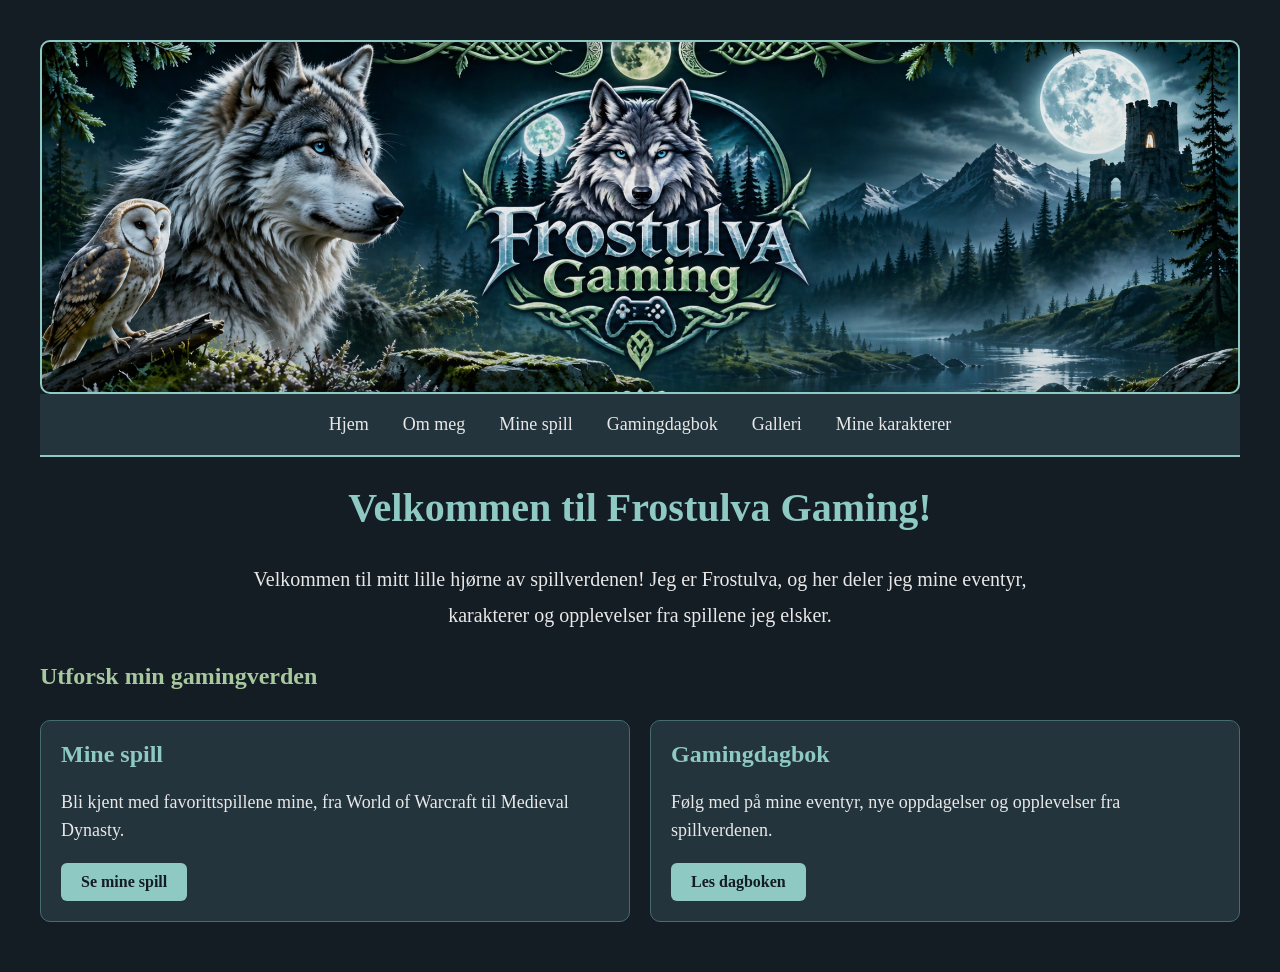
<file: index.html>
<!DOCTYPE html>
<html lang="no">
<head>
    <meta charset="UTF-8">
    <title>Frostulva Gaming</title>

<link rel="icon" type="image/png" href="Bilder/logo.png">

<link rel="stylesheet" href="style.css">

</head>
<body>

<div class="toppbanner">
</div>

<header>
    <nav>
        <a href="index.html">Hjem</a>
        <a href="om-meg.html">Om meg</a>
        <a href="spill.html">Mine spill</a>
        <a href="dagbok.html">Gamingdagbok</a>
        <a href="galleri.html">Galleri</a>
        <a href="karakterer.html">Mine karakterer</a>

    </nav>
</header>

<main>
    <h1>Velkommen til Frostulva Gaming!</h1>

    <p class="intro">
        Velkommen til mitt lille hjørne av
        spillverdenen! Jeg er Frostulva,
        og her deler jeg mine eventyr,
        karakterer og opplevelser fra
        spillene jeg elsker.
    </p>

    <h2>Utforsk min gamingverden</h2>

    <div class="forsidekort">

        <section class="spillkort">
            <h2>Mine spill</h2>
            <p>
                Bli kjent med favorittspillene
                mine, fra World of Warcraft
                til Medieval Dynasty.
            </p>
            <a href="spill.html">Se mine spill</a>
        </section>

        <section class="spillkort">
            <h2>Gamingdagbok</h2>
            <p>
                Følg med på mine eventyr,
                nye oppdagelser og opplevelser
                fra spillverdenen.
            </p>
            <a href="dagbok.html">Les dagboken</a>
        </section>

    </div>
</main>

</body>
</html>
</file>
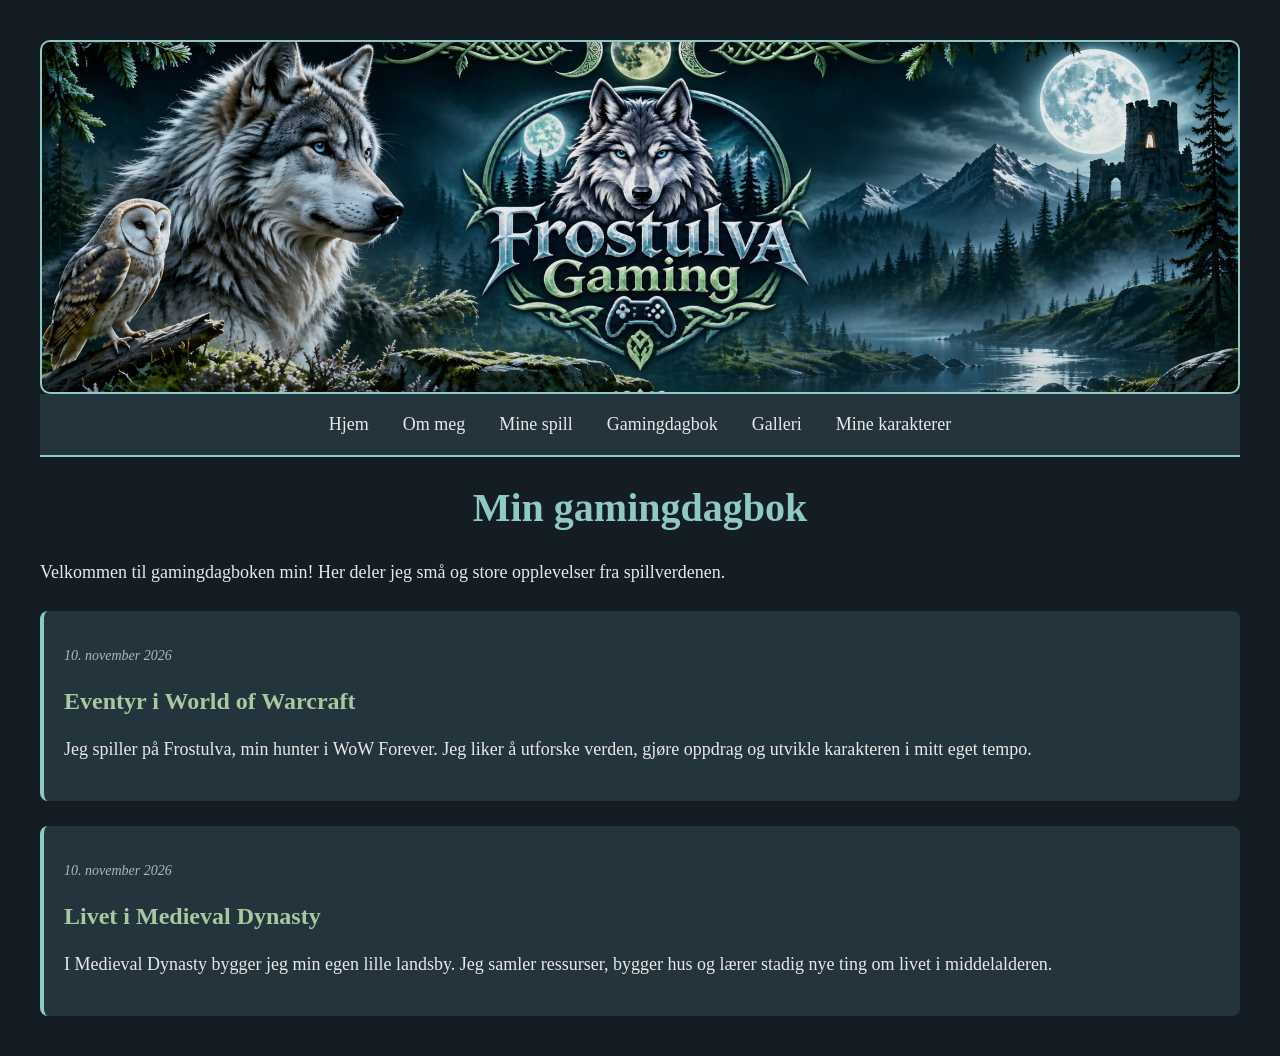
<file: dagbok.html>
<!DOCTYPE html>
<html lang="no">
<head>
    <meta charset="UTF-8">
    <meta name="viewport" content="width=device-width, initial-scale=1.0">
    <title>Gamingdagbok - Frostulva Gaming</title>
    
<link rel="icon" type="image/png" href="Bilder/logo.png">

    <link rel="stylesheet" href="style.css">
</head>
<body>

<div class="toppbanner"></div>

    <header>
        <nav>
            <a href="index.html">Hjem</a>
            <a href="om-meg.html">Om meg</a>
            <a href="spill.html">Mine spill</a>
            <a href="dagbok.html">Gamingdagbok</a>
            <a href="galleri.html">Galleri</a>
            <a href="karakterer.html">Mine karakterer</a>
         </nav>
    </header>

    <main>
        <h1>Min gamingdagbok</h1>

        <p>
            Velkommen til gamingdagboken min!
            Her deler jeg små og store
            opplevelser fra spillverdenen.
        </p>

        <article class="dagbokinnlegg">
            <p class="dato">10. november 2026</p>
            <h2>Eventyr i World of Warcraft</h2>

            <p>
                Jeg spiller på Frostulva,
                min hunter i WoW Forever.
                Jeg liker å utforske verden,
                gjøre oppdrag og utvikle
                karakteren i mitt eget tempo.
            </p>
        </article>

        <article class="dagbokinnlegg">
            <p class="dato">10. november 2026</p>
            <h2>Livet i Medieval Dynasty</h2>

            <p>
                I Medieval Dynasty bygger
                jeg min egen lille landsby.
                Jeg samler ressurser,
                bygger hus og lærer stadig
                nye ting om livet i middelalderen.
            </p>
        </article>

    </main>

</body>
</html>
</file>
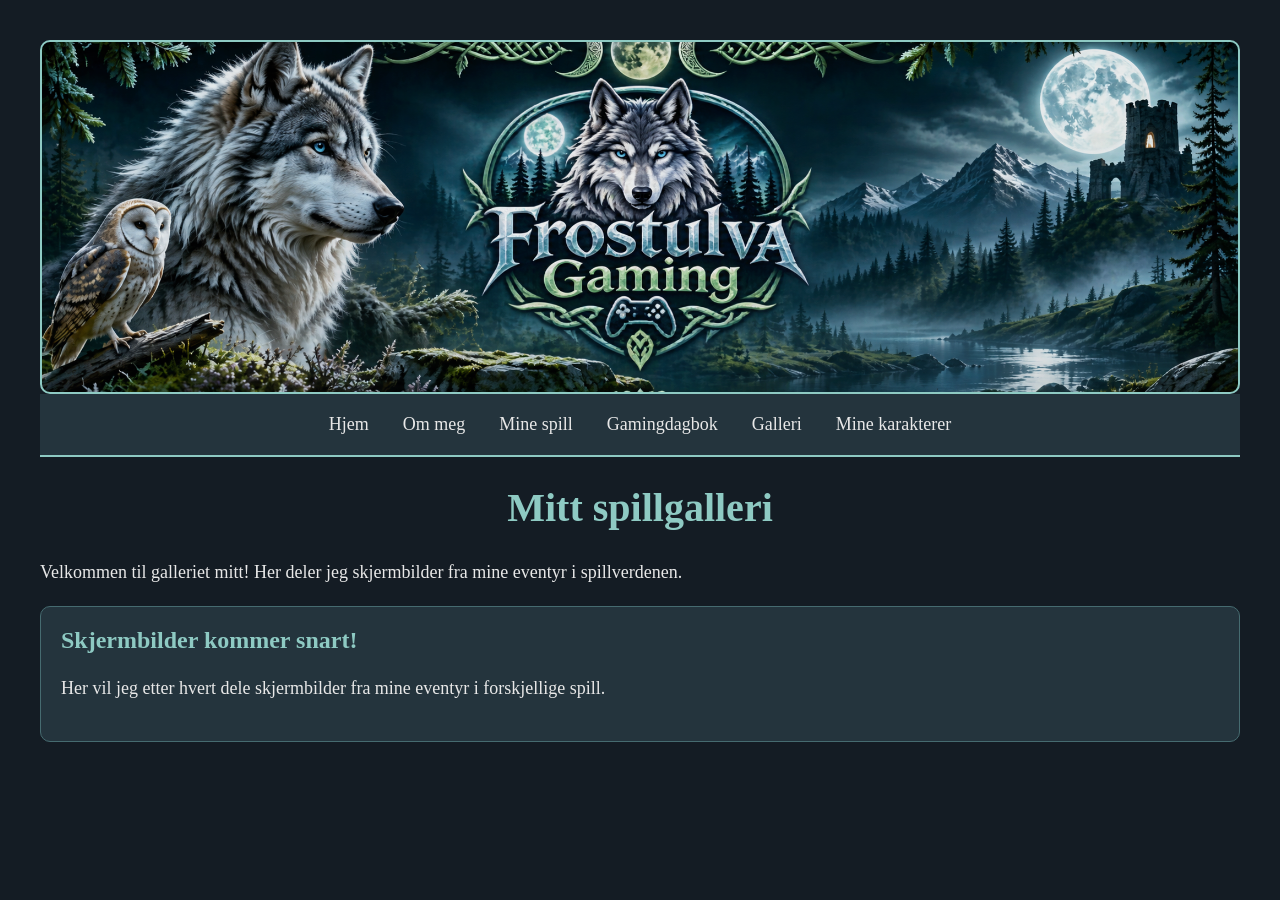
<file: galleri.html>
<!DOCTYPE html>
<html lang="no">
<head>
    <meta charset="UTF-8">
    <meta name="viewport"
          content="width=device-width, initial-scale=1.0">
    <title>Galleri - Frostulva Gaming</title>
    
<link rel="icon" type="image/png" href="Bilder/logo.png">

    <link rel="stylesheet" href="style.css">
</head>
<body>

    <div class="toppbanner"></div>

    <header>
        <nav>
            <a href="index.html">Hjem</a>
            <a href="om-meg.html">Om meg</a>
            <a href="spill.html">Mine spill</a>
            <a href="dagbok.html">Gamingdagbok</a>
            <a href="galleri.html">Galleri</a>
            <a href="karakterer.html">Mine karakterer</a>
    
        </nav>
    </header>

    <main>
        <h1>Mitt spillgalleri</h1>

        <p>
            Velkommen til galleriet mitt!
            Her deler jeg skjermbilder
            fra mine eventyr i spillverdenen.
        </p>

       
<section class="spillkort">
    <h2>Skjermbilder kommer snart!</h2>
    <p>
        Her vil jeg etter hvert dele
        skjermbilder fra mine eventyr
        i forskjellige spill.
    </p>
</section>

    </main>

</body>
</html>
</file>
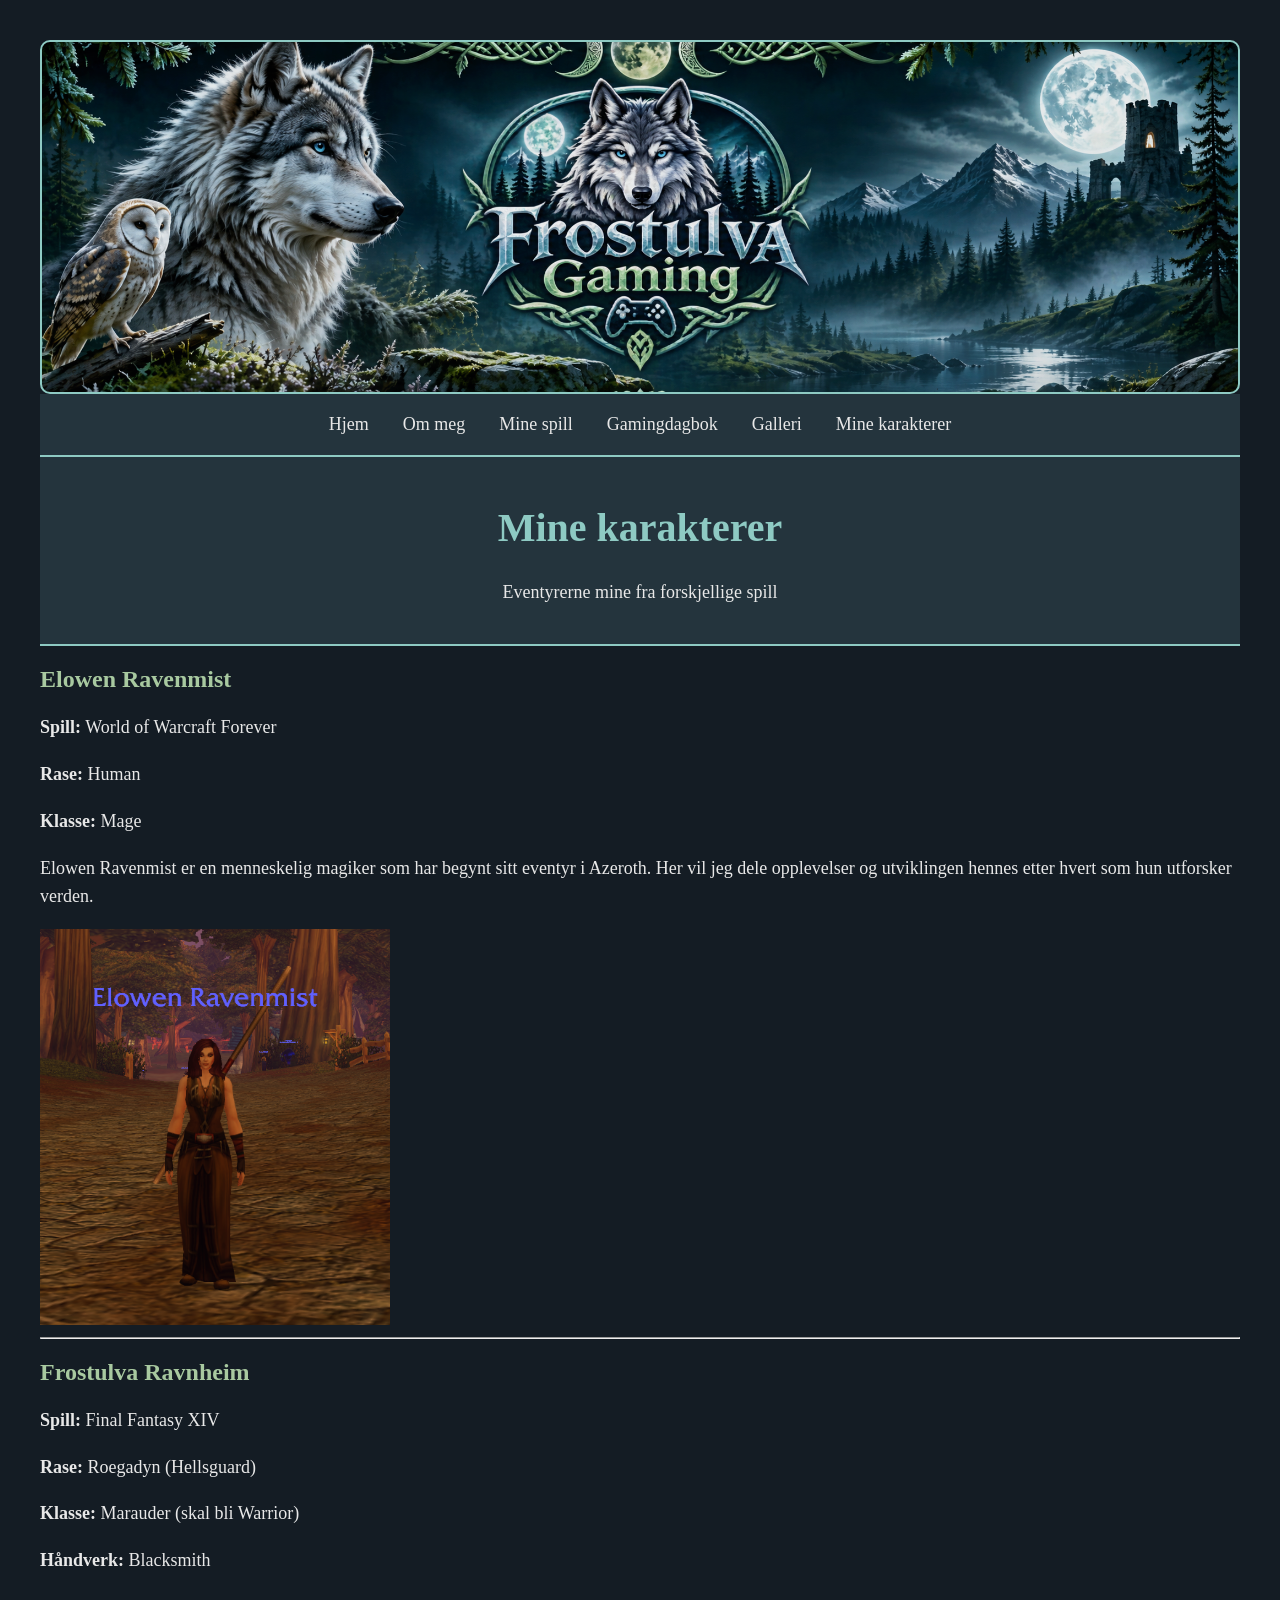
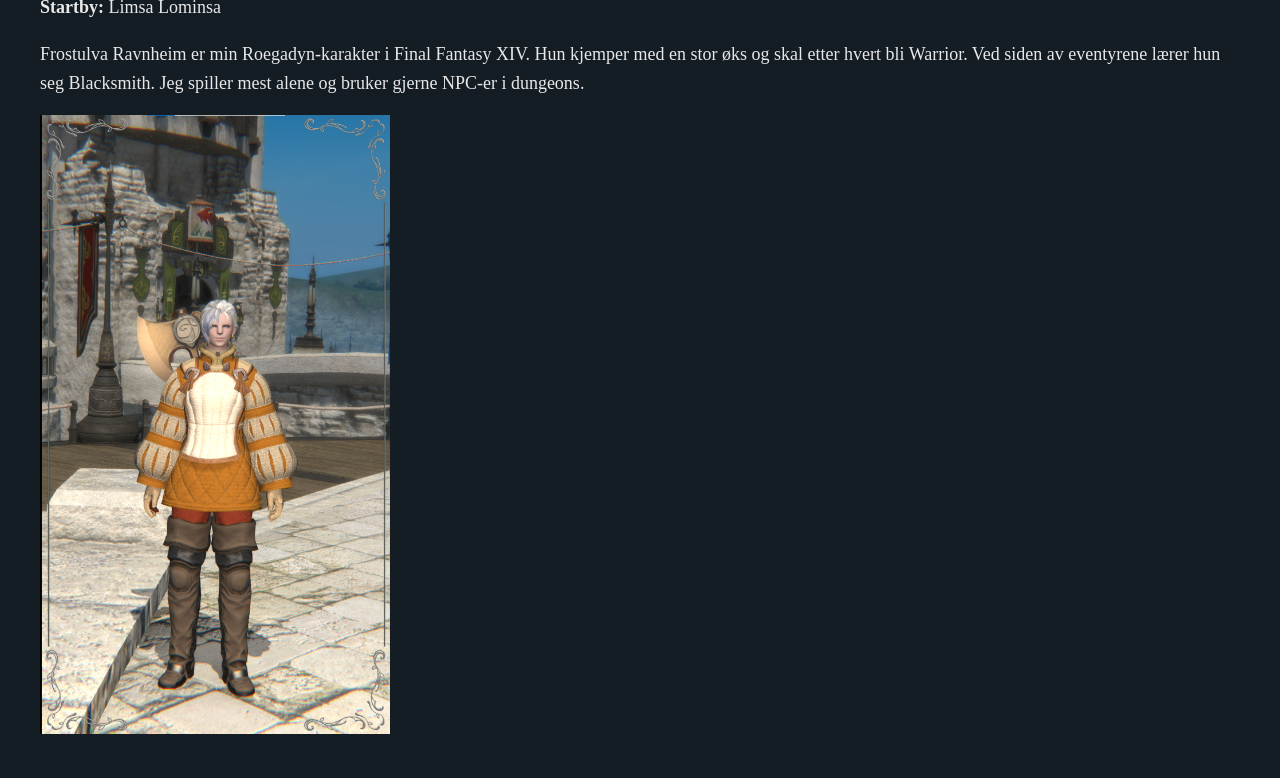
<file: karakterer.html>
<!DOCTYPE html>
<html lang="no">
<head>
    <meta charset="UTF-8">
    <meta name="viewport" content="width=device-width, initial-scale=1.0">
    <title>Mine karakterer | Frostulva Gaming</title>
    <link rel="stylesheet" href="style.css">
    <link rel="icon" type="image/png" href="Bilder/logo.png">
</head>
<body>

<div class="toppbanner"></div>

<header>
    <nav>
        <a href="index.html">Hjem</a>
        <a href="om-meg.html">Om meg</a>
        <a href="spill.html">Mine spill</a>
        <a href="dagbok.html">Gamingdagbok</a>
        <a href="galleri.html">Galleri</a>
        <a href="karakterer.html">Mine karakterer</a>
    </nav>
</header>

<header>
    <h1>Mine karakterer</h1>
    <p>Eventyrerne mine fra forskjellige spill</p>
</header>

<main>
    <h2>Elowen Ravenmist</h2>
    <p><strong>Spill:</strong> World of Warcraft Forever</p>
    <p><strong>Rase:</strong> Human</p>
    <p><strong>Klasse:</strong> Mage</p>

    <p>
        Elowen Ravenmist er en menneskelig magiker
        som har begynt sitt eventyr i Azeroth.
        Her vil jeg dele opplevelser og utviklingen
        hennes etter hvert som hun utforsker verden.
    </p>

    <img src="Bilder/elowen.png"
         alt="Elowen Ravenmist i World of Warcraft"
 width="350">
 
<hr>

<h2>Frostulva Ravnheim</h2>

<p><strong>Spill:</strong> Final Fantasy XIV</p>
<p><strong>Rase:</strong> Roegadyn (Hellsguard)</p>
<p><strong>Klasse:</strong> Marauder (skal bli Warrior)</p>
<p><strong>Håndverk:</strong> Blacksmith</p>
<p><strong>Startby:</strong> Limsa Lominsa</p>

<p>
  Frostulva Ravnheim er min Roegadyn-karakter i
  Final Fantasy XIV. Hun kjemper med en stor øks
  og skal etter hvert bli Warrior.
  Ved siden av eventyrene lærer hun seg Blacksmith.
  Jeg spiller mest alene og bruker gjerne NPC-er
  i dungeons.
</p>

<img src="Bilder/frostulva-ravnheim.png"
     alt="Frostulva Ravnheim i Final Fantasy XIV"
     width="350">
   
</main>

</body>
</html>
</file>
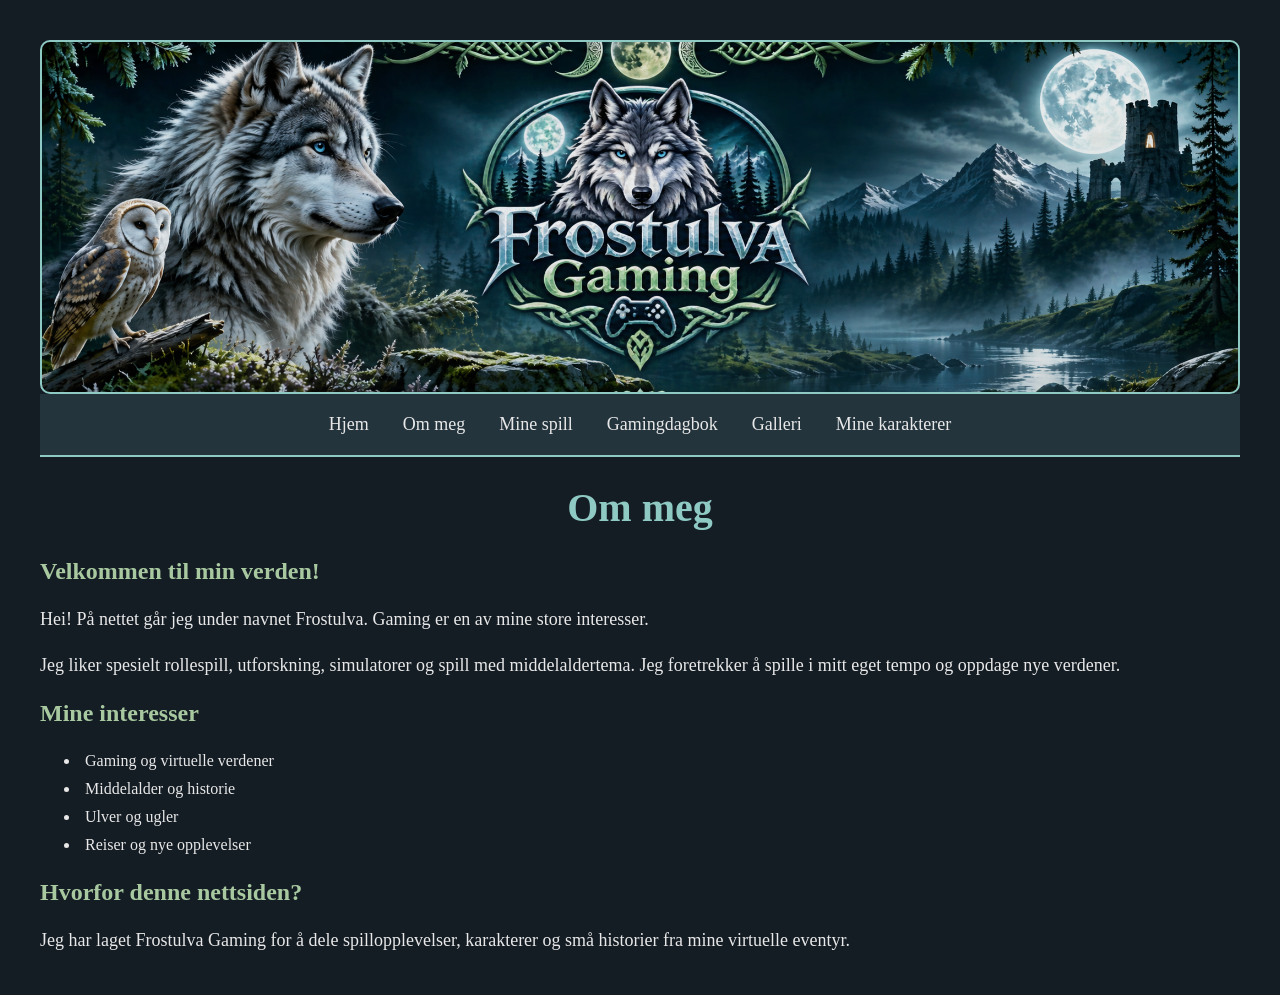
<file: om-meg.html>
<!DOCTYPE html>
<html lang="no">
<head>
    <meta charset="UTF-8">
    <meta name="viewport" content="width=device-width, initial-scale=1.0">
    <title>Om meg - Frostulva Gaming</title>
    
<link rel="icon" type="image/png" href="Bilder/logo.png">

    <link rel="stylesheet" href="style.css">
</head>
<body>

<div class="toppbanner"></div>

    <header>
        <nav>
            <a href="index.html">Hjem</a>
            <a href="om-meg.html">Om meg</a>
            <a href="spill.html">Mine spill</a>
            <a href="dagbok.html">Gamingdagbok</a>
            <a href="galleri.html">Galleri</a>
            <a href="karakterer.html">Mine karakterer</a>

        </nav>
    </header>

    <main>
        <h1>Om meg</h1>

        <h2>Velkommen til min verden!</h2>

        <p>
            Hei! På nettet går jeg under navnet
            Frostulva. Gaming er en av mine
            store interesser.
        </p>

        <p>
            Jeg liker spesielt rollespill,
            utforskning, simulatorer og spill
            med middelaldertema.
            Jeg foretrekker å spille i mitt
            eget tempo og oppdage nye verdener.
        </p>

        <h2>Mine interesser</h2>

        <ul>
            <li>Gaming og virtuelle verdener</li>
            <li>Middelalder og historie</li>
            <li>Ulver og ugler</li>
            <li>Reiser og nye opplevelser</li>
        </ul>

        <h2>Hvorfor denne nettsiden?</h2>

        <p>
            Jeg har laget Frostulva Gaming
            for å dele spillopplevelser,
            karakterer og små historier
            fra mine virtuelle eventyr.
        </p>
    </main>

</body>
</html>
</file>
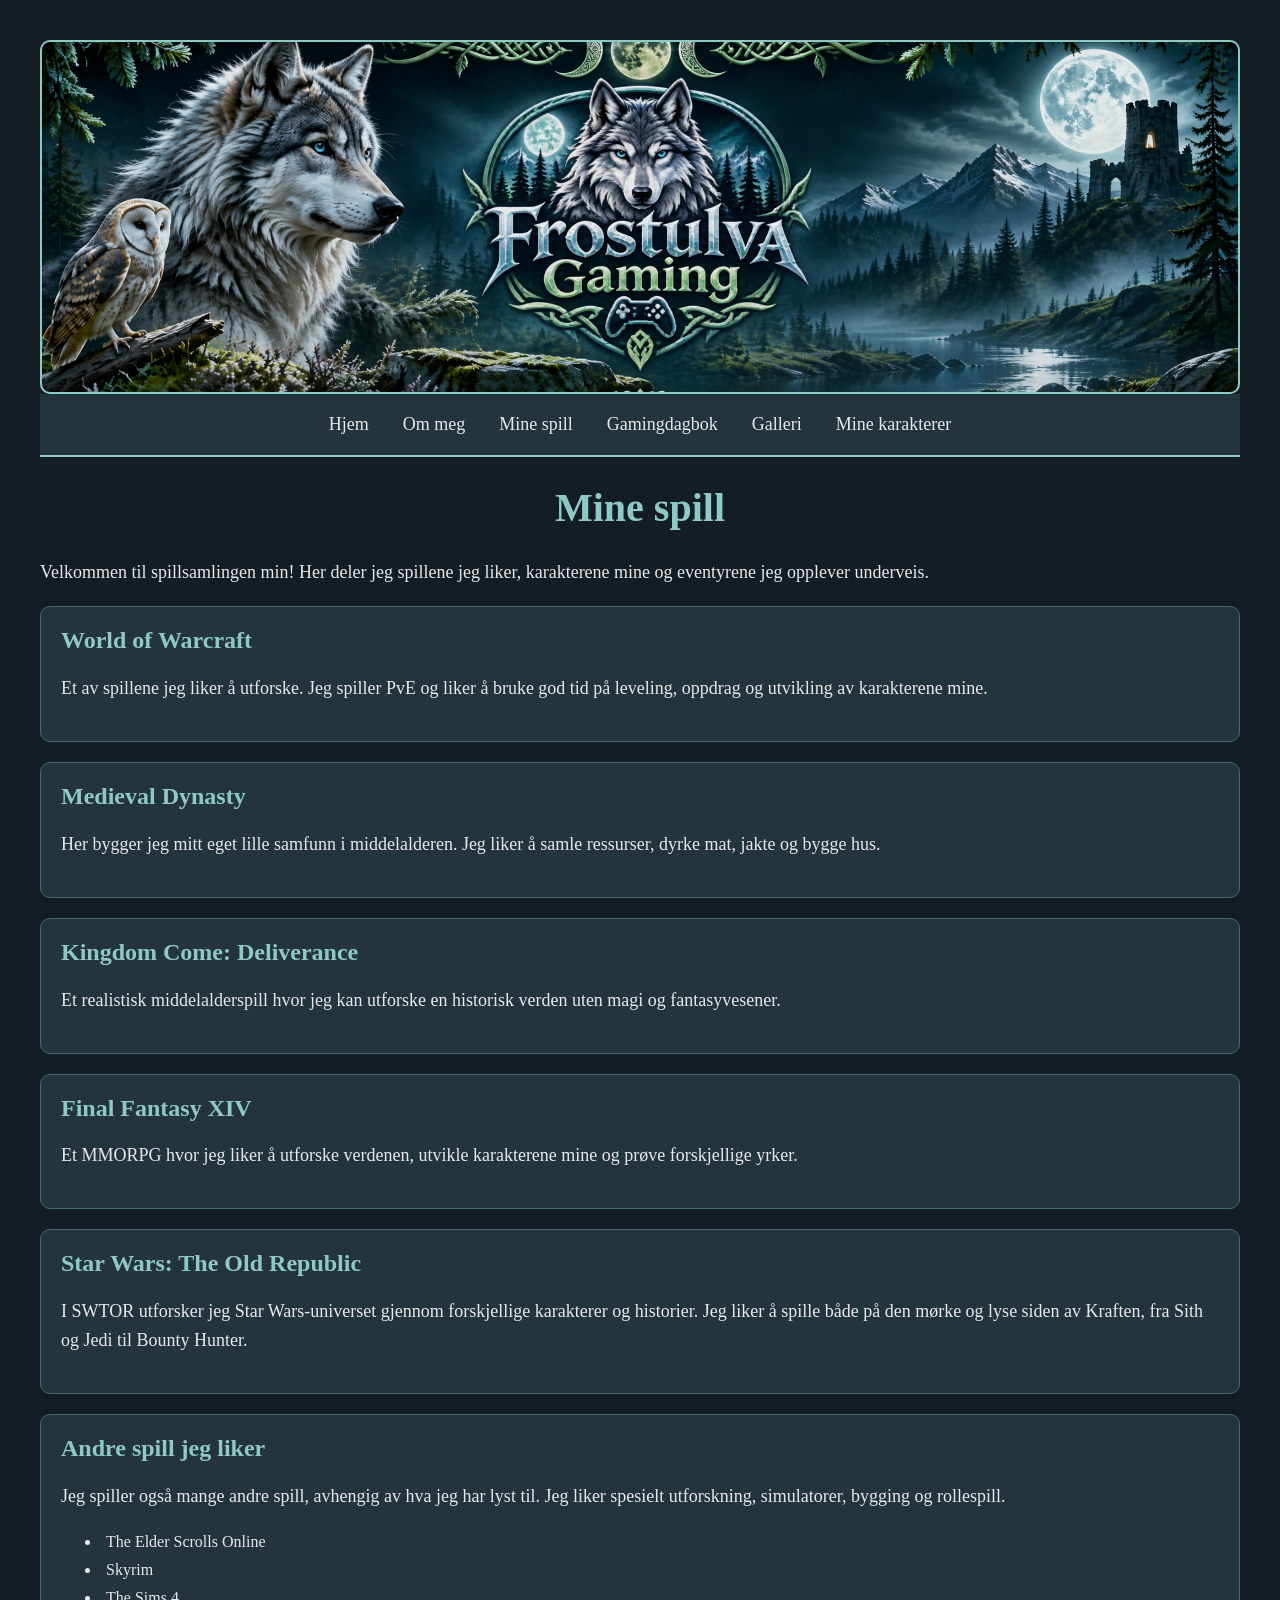
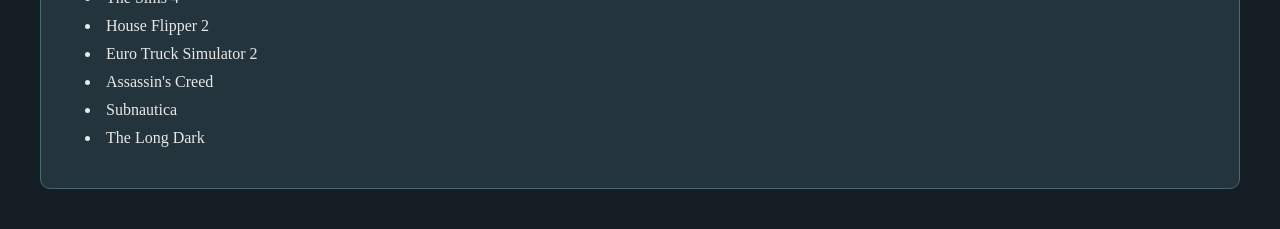
<file: spill.html>
<!DOCTYPE html>
<html lang="no">
<head>
    <meta charset="UTF-8">
    <meta name="viewport" content="width=device-width, initial-scale=1.0">
    <title>Mine spill - Frostulva Gaming</title>
    
<link rel="icon" type="image/png" href="Bilder/logo.png">

    <link rel="stylesheet" href="style.css">
</head>
<body>

<div class="toppbanner"></div>

    <header>
        <nav>
            <a href="index.html">Hjem</a>
            <a href="om-meg.html">Om meg</a>
            <a href="spill.html">Mine spill</a>
            <a href="dagbok.html">Gamingdagbok</a>
            <a href="galleri.html">Galleri</a>
            <a href="karakterer.html">Mine karakterer</a>

        </nav>
    </header>

    <main>
        <h1>Mine spill</h1>

        <p>
            Velkommen til spillsamlingen min!
            Her deler jeg spillene jeg liker,
            karakterene mine og eventyrene
            jeg opplever underveis.
        </p>

        <section class="spillkort">
            <h2>World of Warcraft</h2>
            <p>
                Et av spillene jeg liker å utforske.
                Jeg spiller PvE og liker å bruke
                god tid på leveling, oppdrag
                og utvikling av karakterene mine.
            </p>
        </section>

        <section class="spillkort">
            <h2>Medieval Dynasty</h2>
            <p>
                Her bygger jeg mitt eget lille
                samfunn i middelalderen.
                Jeg liker å samle ressurser,
                dyrke mat, jakte og bygge hus.
            </p>
        </section>

        <section class="spillkort">
            <h2>Kingdom Come: Deliverance</h2>
            <p>
                Et realistisk middelalderspill
                hvor jeg kan utforske en historisk
                verden uten magi og fantasyvesener.
            </p>
        </section>

        <section class="spillkort">
            <h2>Final Fantasy XIV</h2>
            <p>
                Et MMORPG hvor jeg liker å
                utforske verdenen, utvikle
                karakterene mine og prøve
                forskjellige yrker.
            </p>
        </section>

<section class="spillkort">
    <h2>Star Wars: The Old Republic</h2>
    <p>
        I SWTOR utforsker jeg Star Wars-universet
        gjennom forskjellige karakterer og
        historier. Jeg liker å spille både
        på den mørke og lyse siden av Kraften,
        fra Sith og Jedi til Bounty Hunter.
    </p>
</section>

<section class="spillkort">
    <h2>Andre spill jeg liker</h2>
    <p>
        Jeg spiller også mange andre spill,
        avhengig av hva jeg har lyst til.
        Jeg liker spesielt utforskning,
        simulatorer, bygging og rollespill.
    </p>

    <ul>
        <li>The Elder Scrolls Online</li>
        <li>Skyrim</li>
        <li>The Sims 4</li>
        <li>House Flipper 2</li>
        <li>Euro Truck Simulator 2</li>
        <li>Assassin's Creed</li>
        <li>Subnautica</li>
        <li>The Long Dark</li>
    </ul>
</section>

    </main>

</body>
</html>
</file>
<file: style.css>
body {
    background-color: #141c24;
    color: #e8e8e8;
    font-family: Georgia, serif;
    margin: 40px;
}

h1 {
    color: #8ecac3;
    text-align: center;
    font-size: 40px;
}

h2 {
    color: #a8c9a0;
}

p {
    font-size: 18px;
    line-height: 1.6;
}

li {
    padding: 5px;
}

header {
    background-color: #24343d;
    padding: 20px;
    text-align: center;
    border-bottom: 2px solid #8ecac3;
}

nav a {
    color: #e8e8e8;
    text-decoration: none;
    margin: 0 15px;
    font-size: 18px;
}

nav a:hover {
    color: #8ecac3;
}

.spillkort {
    background-color: #24343d;
    border: 1px solid #466b70;
    border-radius: 10px;
    padding: 20px;
    margin: 20px 0;
}

.spillkort h2 {
    color: #8ecac3;
    margin-top: 0;
}

.spillkort:hover {
    border-color: #a8c9a0;
}

.dagbokinnlegg {
    background-color: #24343d;
    border-left: 4px solid #8ecac3;
    border-radius: 8px;
    padding: 20px;
    margin: 25px 0;
}

.dagbokinnlegg h2 {
    color: #a8c9a0;
}

.dato {
    color: #a9b9c0;
    font-size: 14px;
    font-style: italic;
}

.toppbanner {
    background-image: url("Bilder/banner2.png");
    background-size: cover;
    background-position: center;
    height: 350px;

    display: flex;
    justify-content: center;
    align-items: center;

    border: 2px solid #8ecac3;
    border-radius: 10px;
}

.logo {
    width: 220px;
    max-width: 80%;
    height: auto;
}

.intro {
    text-align: center;
    font-size: 20px;
    max-width: 800px;
    margin: 30px auto;
    line-height: 1.8;
}

.forsidekort {
    display: grid;
    grid-template-columns: repeat(
        auto-fit, minmax(250px, 1fr)
    );
    gap: 20px;
}

.forsidekort .spillkort {
    margin: 10px 0;
}

.forsidekort a {
    display: inline-block;
    background-color: #8ecac3;
    color: #141c24;
    padding: 10px 20px;
    border-radius: 6px;
    text-decoration: none;
    font-weight: bold;
}

.forsidekort a:hover {
    background-color: #a8c9a0;
}

.galleri {
    display: grid;
    grid-template-columns: repeat(
        auto-fit, minmax(250px, 1fr)
    );
    gap: 20px;
    margin-top: 30px;
}

.gallerikort {
    background-color: #24343d;
    border: 1px solid #466b70;
    border-radius: 10px;
    padding: 15px;
    text-align: center;
}

.gallerikort img {
    width: 100%;
    height: 200px;
    object-fit: cover;
    border-radius: 6px;
}

.gallerikort h2 {
    color: #8ecac3;
    font-size: 20px;
}

.gallerikort img:hover {
    opacity: 0.85;
}
</file>
